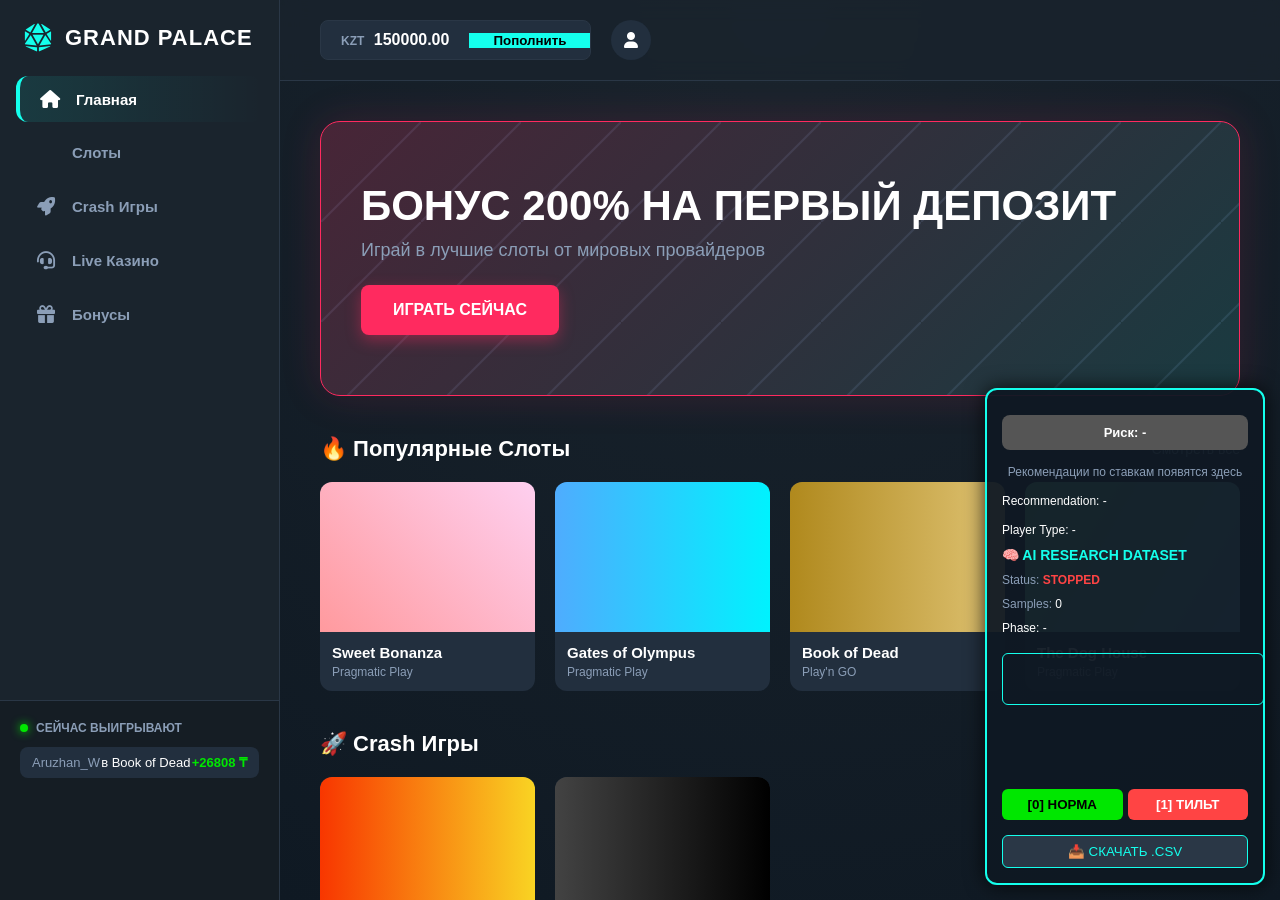
<file: Ai-protector-main/casino-site/index.html>
<!DOCTYPE html>
    <html lang="ru">
    <head>
        <meta charset="UTF-8">
        <meta name="viewport" content="width=device-width, initial-scale=1.0">
        <title>Grand Palace Casino</title>
        <link rel="stylesheet" href="style.css">
        <link href="https://cdnjs.cloudflare.com/ajax/libs/font-awesome/6.0.0/css/all.min.css" rel="stylesheet">
    </head>
    <body>
        <div class="casino-layout">
            <aside class="sidebar">
                <div class="brand">
                    <i class="fa-solid fa-dice-d20"></i> GRAND PALACE
                </div>
                <nav class="side-nav">
                    <a href="#" class="nav-item active" data-page="home"><i class="fa-solid fa-house"></i> Главная</a>
                    <a href="#" class="nav-item" data-page="slots"><i class="fa-solid fa-slot-machine"></i> Слоты</a>
                    <a href="#" class="nav-item" data-page="crash"><i class="fa-solid fa-rocket"></i> Crash Игры</a>
                    <a href="#" class="nav-item" data-page="live"><i class="fa-solid fa-headset"></i> Live Казино</a>
                    <a href="#" class="nav-item" data-page="promos"><i class="fa-solid fa-gift"></i> Бонусы</a>
                </nav>
                <div class="live-feed">
                    <div class="feed-title">Сейчас выигрывают</div>
                    <div class="feed-container" id="recentWinsFeed"></div>
                </div>
            </aside>

            <main class="main-content">
                <header class="top-header">
                    <div class="user-controls">
                        <div class="wallet">
                            <div class="balance-info">
                                <span class="currency">KZT</span>
                                <span id="mainBalance">150000.00</span>
                            </div>
                            <button id="headerDepositBtn" class="btn-deposit">Пополнить</button>
                        </div>
                        <div class="profile-icon"><i class="fa-solid fa-user"></i></div>
                    </div>
                </header>

                <div id="page-home" class="page-view active">
                    <div class="hero-banner">
                        <div class="banner-content">
                            <h1>БОНУС 200% НА ПЕРВЫЙ ДЕПОЗИТ</h1>
                            <p>Играй в лучшие слоты от мировых провайдеров</p>
                            <button class="btn-primary" onclick="document.querySelector('[data-page=\'slots\']').click()">ИГРАТЬ СЕЙЧАС</button>
                        </div>
                    </div>

                    <div class="section-title">
                        <h2>🔥 Популярные Слоты</h2>
                        <a href="#" class="view-all">Смотреть все</a>
                    </div>
                    <div class="game-grid" id="popularSlotsGrid">
                        <div class="game-card" data-game="sweet-bonanza">
                            <div class="game-thumb bonanza-bg"></div>
                            <div class="game-info">
                                <span class="game-name">Sweet Bonanza</span>
                                <span class="provider">Pragmatic Play</span>
                            </div>
                            <div class="play-overlay"><button class="btn-play"><i class="fa-solid fa-play"></i></button></div>
                        </div>
                        <div class="game-card" data-game="gates-olympus">
                            <div class="game-thumb olympus-bg"></div>
                            <div class="game-info">
                                <span class="game-name">Gates of Olympus</span>
                                <span class="provider">Pragmatic Play</span>
                            </div>
                            <div class="play-overlay"><button class="btn-play"><i class="fa-solid fa-play"></i></button></div>
                        </div>
                        <div class="game-card" data-game="book-dead">
                            <div class="game-thumb book-bg"></div>
                            <div class="game-info">
                                <span class="game-name">Book of Dead</span>
                                <span class="provider">Play'n GO</span>
                            </div>
                            <div class="play-overlay"><button class="btn-play"><i class="fa-solid fa-play"></i></button></div>
                        </div>
                        <div class="game-card" data-game="dog-house">
                            <div class="game-thumb dog-bg"></div>
                            <div class="game-info">
                                <span class="game-name">The Dog House</span>
                                <span class="provider">Pragmatic Play</span>
                            </div>
                            <div class="play-overlay"><button class="btn-play"><i class="fa-solid fa-play"></i></button></div>
                        </div>
                    </div>

                    <div class="section-title" style="margin-top: 40px;">
                        <h2>🚀 Crash Игры</h2>
                    </div>
                    <div class="game-grid">
                        <div class="game-card" data-game="aviator">
                            <div class="game-thumb aviator-bg"></div>
                            <div class="game-info">
                                <span class="game-name">Aviator</span>
                                <span class="provider">Spribe</span>
                            </div>
                            <div class="play-overlay"><button class="btn-play"><i class="fa-solid fa-play"></i></button></div>
                        </div>
                        <div class="game-card" data-game="space-xy">
                            <div class="game-thumb space-bg"></div>
                            <div class="game-info">
                                <span class="game-name">Space XY</span>
                                <span class="provider">BGaming</span>
                            </div>
                            <div class="play-overlay"><button class="btn-play"><i class="fa-solid fa-play"></i></button></div>
                        </div>
                    </div>
                </div>

                <div id="game-interface" class="page-view" style="display: none;">
                    <div class="game-header">
                        <button id="backToLobby" class="btn-back"><i class="fa-solid fa-arrow-left"></i> В лобби</button>
                        <h2 id="currentGameTitle">Game Name</h2>
                        <div class="game-balance">Баланс: <span id="ingameBalance">150000</span> KZT</div>
                    </div>

                    <div class="game-frame-container" id="gameEngineArea">
                    </div>
                </div>

            </main>
        </div>

        <div id="globalDepositModal" class="modal-overlay">
            <div class="modal-box">
                <div class="modal-header">
                    <h3>Касса - Пополнение</h3>
                    <button class="close-modal"><i class="fa-solid fa-xmark"></i></button>
                </div>
                <div class="payment-methods">
                    <div class="method active">Visa / Mastercard</div>
                    <div class="method">Kaspi.kz</div>
                    <div class="method">Crypto</div>
                </div>
                <div class="deposit-amounts">
                    <button data-val="5000">5,000 ₸</button>
                    <button data-val="10000">10,000 ₸</button>
                    <button data-val="25000" class="popular">25,000 ₸</button>
                    <button data-val="100000">100,000 ₸</button>
                </div>
                <div class="custom-amount">
                    <input type="number" id="customDeposit" placeholder="Другая сумма...">
                    <button id="confirmDeposit" class="btn-success">Оплатить</button>
                </div>
            </div>
        </div>

        <script src="app.js"></script>
        <script src="logger.js"></script>
    </body>
    </html>
</file>
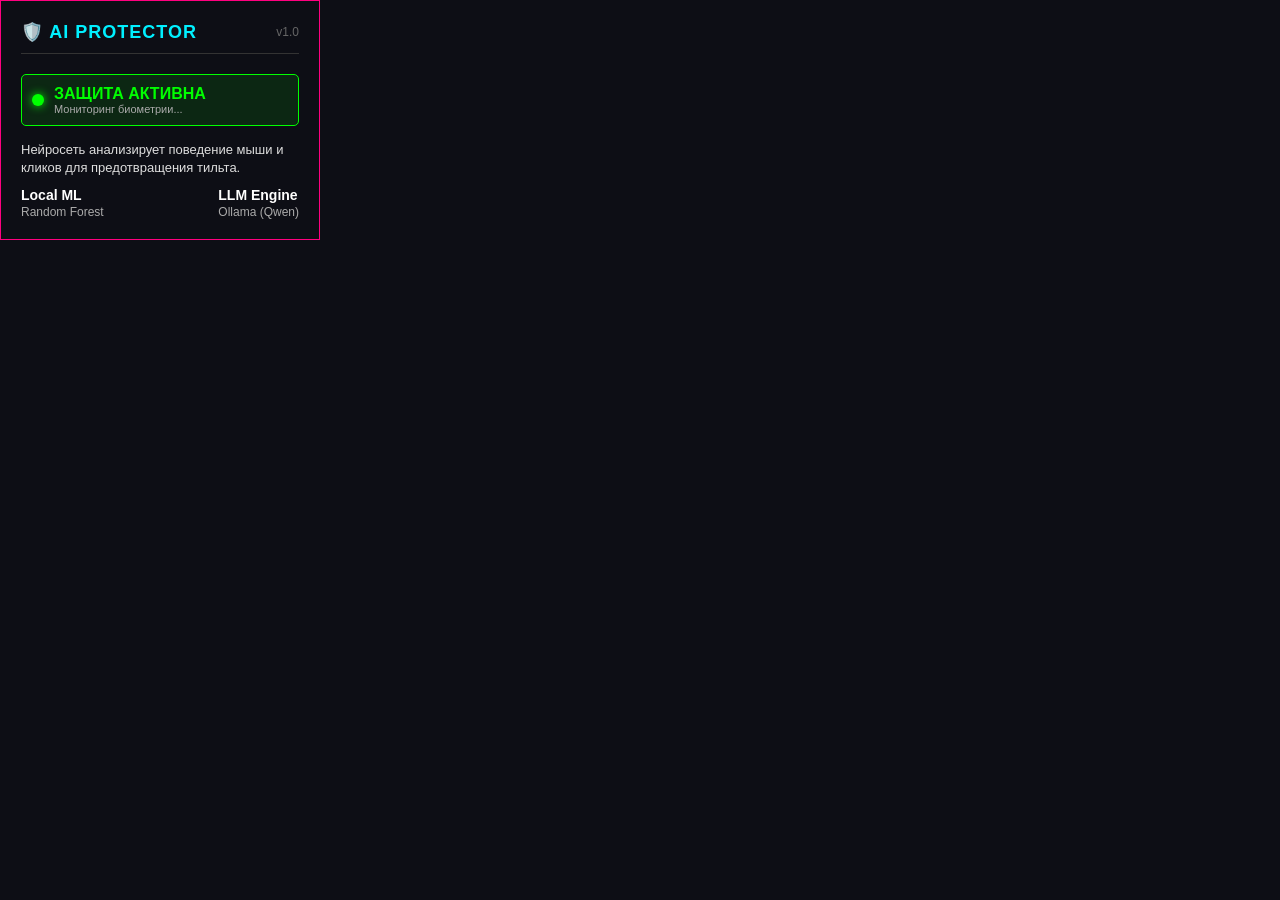
<file: Ai-protector-main/ai-extension/popup.html>
<!DOCTYPE html>
<html lang="ru">
<head>
    <meta charset="UTF-8">
    <style>
        body {
            width: 320px;
            background-color: #0d0e15;
            color: white;
            font-family: 'Segoe UI', sans-serif;
            padding: 0;
            margin: 0;
        }
        .container {
            padding: 20px;
            border: 1px solid #ff007f;
        }
        header {
            display: flex;
            align-items: center;
            justify-content: space-between;
            margin-bottom: 20px;
            border-bottom: 1px solid #333;
            padding-bottom: 10px;
        }
        h3 {
            margin: 0;
            color: #00f0ff;
            font-size: 18px;
            text-transform: uppercase;
            letter-spacing: 1px;
        }
        .status-box {
            background: rgba(0, 255, 0, 0.1);
            border: 1px solid #00ff00;
            padding: 10px;
            border-radius: 5px;
            display: flex;
            align-items: center;
            gap: 10px;
            margin-bottom: 15px;
        }
        .indicator {
            width: 12px;
            height: 12px;
            background-color: #00ff00;
            border-radius: 50%;
            box-shadow: 0 0 10px #00ff00;
            animation: pulse 2s infinite;
        }
        .stats {
            display: flex;
            justify-content: space-between;
            font-size: 12px;
            color: #aaa;
            margin-top: 10px;
        }
        .stat-item strong {
            color: #fff;
            display: block;
            font-size: 14px;
            margin-bottom: 2px;
        }
        @keyframes pulse {
            0% { opacity: 1; }
            50% { opacity: 0.5; }
            100% { opacity: 1; }
        }
    </style>
</head>
<body>
    <div class="container">
        <header>
            <h3>🛡️ AI Protector</h3>
            <span style="font-size: 12px; color: #666;">v1.0</span>
        </header>
        
        <div class="status-box">
            <div class="indicator"></div>
            <div>
                <div style="font-weight: bold; color: #00ff00;">ЗАЩИТА АКТИВНА</div>
                <div style="font-size: 11px; color: #aaa;">Мониторинг биометрии...</div>
            </div>
        </div>

        <div style="font-size: 13px; line-height: 1.4; color: #ddd;">
            Нейросеть анализирует поведение мыши и кликов для предотвращения тильта.
        </div>

        <div class="stats">
            <div class="stat-item">
                <strong>Local ML</strong>
                <span>Random Forest</span>
            </div>
            <div class="stat-item">
                <strong>LLM Engine</strong>
                <span>Ollama (Qwen)</span>
            </div>
        </div>
    </div>
</body>
</html>
</file>
<file: Ai-protector-main/casino-site/style.css>
:root {
    --bg-main: #0f1923;
    --bg-secondary: #1a242d;
    --bg-card: #222f3e;
    --bg-hover: #2c3a4a;
    --accent-primary: #14ffec;
    --accent-secondary: #ff2a5f;
    --text-main: #ffffff;
    --text-muted: #8b9eb7;
    --success: #00e700;
    --danger: #ff4444;
    --border-color: #2a3746;
    --radius-sm: 8px;
    --radius-md: 12px;
    --radius-lg: 20px;
}

* {
    margin: 0;
    padding: 0;
    box-sizing: border-box;
    font-family: 'Segoe UI', Roboto, Helvetica, Arial, sans-serif;
}

body {
    background-color: var(--bg-main);
    color: var(--text-main);
    overflow: hidden;
}

.casino-layout {
    display: flex;
    height: 100vh;
    width: 100vw;
}

.sidebar {
    width: 280px;
    background-color: var(--bg-secondary);
    border-right: 1px solid var(--border-color);
    display: flex;
    flex-direction: column;
    z-index: 100;
}

.brand {
    font-size: 22px;
    font-weight: 900;
    padding: 24px;
    color: var(--text-main);
    display: flex;
    align-items: center;
    gap: 12px;
    letter-spacing: 1px;
}

.brand i {
    color: var(--accent-primary);
    font-size: 28px;
}

.side-nav {
    display: flex;
    flex-direction: column;
    padding: 0 16px;
    gap: 8px;
    flex-grow: 1;
}

.nav-item {
    display: flex;
    align-items: center;
    gap: 16px;
    padding: 14px 20px;
    color: var(--text-muted);
    text-decoration: none;
    font-weight: 600;
    font-size: 15px;
    border-radius: var(--radius-md);
    transition: all 0.2s ease;
}

.nav-item i {
    font-size: 18px;
    width: 20px;
    text-align: center;
}

.nav-item:hover, .nav-item.active {
    background-color: var(--bg-hover);
    color: var(--text-main);
}

.nav-item.active {
    background: linear-gradient(90deg, rgba(20, 255, 236, 0.1) 0%, transparent 100%);
    border-left: 4px solid var(--accent-primary);
}

.live-feed {
    padding: 20px;
    background: rgba(0,0,0,0.2);
    border-top: 1px solid var(--border-color);
    height: 200px;
    overflow: hidden;
}

.feed-title {
    font-size: 12px;
    text-transform: uppercase;
    color: var(--text-muted);
    font-weight: 700;
    margin-bottom: 12px;
    display: flex;
    align-items: center;
    gap: 8px;
}

.feed-title::before {
    content: '';
    display: block;
    width: 8px;
    height: 8px;
    background-color: var(--success);
    border-radius: 50%;
    box-shadow: 0 0 10px var(--success);
}

.feed-container {
    display: flex;
    flex-direction: column;
    gap: 10px;
    font-size: 13px;
}

.feed-item {
    display: flex;
    justify-content: space-between;
    background: var(--bg-card);
    padding: 8px 12px;
    border-radius: var(--radius-sm);
    animation: slideIn 0.3s ease-out;
}

.feed-user { color: var(--text-muted); }
.feed-amount { color: var(--success); font-weight: bold; }

@keyframes slideIn {
    from { opacity: 0; transform: translateY(10px); }
    to { opacity: 1; transform: translateY(0); }
}

.main-content {
    flex-grow: 1;
    display: flex;
    flex-direction: column;
    overflow-y: auto;
    background: radial-gradient(circle at top, #1a242d 0%, #0f1923 100%);
}

.top-header {
    display: flex;
    justify-content: space-between;
    align-items: center;
    padding: 20px 40px;
    background: rgba(26, 36, 45, 0.8);
    backdrop-filter: blur(10px);
    position: sticky;
    top: 0;
    z-index: 50;
    border-bottom: 1px solid var(--border-color);
}

.search-bar {
    background: var(--bg-main);
    border: 1px solid var(--border-color);
    border-radius: var(--radius-lg);
    padding: 10px 20px;
    display: flex;
    align-items: center;
    gap: 10px;
    width: 300px;
}

.search-bar input {
    background: transparent;
    border: none;
    color: var(--text-main);
    outline: none;
    width: 100%;
}

.user-controls {
    display: flex;
    align-items: center;
    gap: 20px;
}

.wallet {
    display: flex;
    align-items: center;
    background: var(--bg-card);
    border-radius: var(--radius-sm);
    overflow: hidden;
    border: 1px solid var(--border-color);
}

.balance-info {
    padding: 10px 20px;
    font-weight: 700;
    font-size: 16px;
}

.currency { color: var(--text-muted); font-size: 12px; margin-right: 5px; }

.btn-deposit {
    background: var(--accent-primary);
    color: #000;
    border: none;
    padding: 0 24px;
    height: 100%;
    font-weight: 800;
    cursor: pointer;
    transition: filter 0.2s;
}

.btn-deposit:hover { filter: brightness(1.1); }

.profile-icon {
    width: 40px; height: 40px;
    background: var(--bg-card);
    border-radius: 50%;
    display: flex;
    justify-content: center;
    align-items: center;
    cursor: pointer;
}

.page-view { display: none; padding: 40px; }
.page-view.active { display: block; animation: fadeIn 0.3s ease; }

@keyframes fadeIn { from { opacity: 0; } to { opacity: 1; } }

.hero-banner {
    background: linear-gradient(135deg, rgba(255, 42, 95, 0.2) 0%, rgba(20, 255, 236, 0.1) 100%), url('data:image/svg+xml;utf8,<svg width="100" height="100" viewBox="0 0 100 100" xmlns="http://www.w3.org/2000/svg"><rect width="100" height="100" fill="%231a242d"/><path d="M0 100 L100 0" stroke="%232a3746" stroke-width="2"/></svg>');
    border-radius: var(--radius-lg);
    padding: 60px 40px;
    margin-bottom: 40px;
    border: 1px solid var(--accent-secondary);
    box-shadow: 0 0 40px rgba(255, 42, 95, 0.15);
}

.banner-content h1 { font-size: 42px; margin-bottom: 10px; font-weight: 900; }
.banner-content p { font-size: 18px; color: var(--text-muted); margin-bottom: 24px; }

.btn-primary {
    background: var(--accent-secondary);
    color: #fff;
    border: none;
    padding: 16px 32px;
    font-size: 16px;
    font-weight: 800;
    border-radius: var(--radius-sm);
    cursor: pointer;
    box-shadow: 0 5px 15px rgba(255, 42, 95, 0.4);
    transition: transform 0.2s;
}

.btn-primary:active { transform: scale(0.95); }

.section-title {
    display: flex;
    justify-content: space-between;
    align-items: center;
    margin-bottom: 20px;
}

.section-title h2 { font-size: 22px; font-weight: 700; }
.view-all { color: var(--text-muted); text-decoration: none; font-size: 14px; }
.view-all:hover { color: var(--accent-primary); }

.game-grid {
    display: grid;
    grid-template-columns: repeat(auto-fill, minmax(200px, 1fr));
    gap: 20px;
}

.game-card {
    background: var(--bg-card);
    border-radius: var(--radius-md);
    overflow: hidden;
    position: relative;
    cursor: pointer;
    transition: transform 0.2s;
}

.game-card:hover { transform: translateY(-5px); }

.game-thumb {
    height: 150px;
    background-size: cover;
    background-position: center;
}

.bonanza-bg { background: linear-gradient(45deg, #ff9a9e 0%, #fecfef 99%, #fecfef 100%); }
.olympus-bg { background: linear-gradient(to right, #4facfe 0%, #00f2fe 100%); }
.book-bg { background: linear-gradient(to right, #b0891d 0%, #dfc374 100%); }
.dog-bg { background: linear-gradient(120deg, #84fab0 0%, #8fd3f4 100%); }
.aviator-bg { background: linear-gradient(to right, #f83600 0%, #f9d423 100%); }
.space-bg { background: linear-gradient(to right, #434343 0%, #000000 100%); }

.game-info { padding: 12px; display: flex; flex-direction: column; }
.game-name { font-weight: 700; font-size: 15px; margin-bottom: 4px; }
.provider { font-size: 12px; color: var(--text-muted); }

.play-overlay {
    position: absolute;
    top: 0; left: 0; width: 100%; height: 150px;
    background: rgba(0,0,0,0.6);
    display: flex;
    justify-content: center;
    align-items: center;
    opacity: 0;
    transition: opacity 0.2s;
}

.game-card:hover .play-overlay { opacity: 1; }

.btn-play {
    width: 60px; height: 60px;
    border-radius: 50%;
    background: var(--accent-primary);
    border: none;
    color: #000;
    font-size: 24px;
    cursor: pointer;
    box-shadow: 0 0 20px var(--accent-primary);
    display: flex; align-items: center; justify-content: center;
    padding-left: 5px;
}

.modal-overlay {
    position: fixed; top: 0; left: 0; width: 100%; height: 100%;
    background: rgba(0,0,0,0.8); backdrop-filter: blur(5px);
    z-index: 1000; display: none; justify-content: center; align-items: center;
}

.modal-box {
    background: var(--bg-secondary); border-radius: var(--radius-lg);
    width: 450px; padding: 30px; border: 1px solid var(--border-color);
}

.modal-header {
    display: flex; justify-content: space-between; align-items: center;
    margin-bottom: 24px;
}

.modal-header h3 { font-size: 20px; font-weight: 700; }
.close-modal { background: none; border: none; color: var(--text-muted); font-size: 20px; cursor: pointer; }

.payment-methods { display: flex; gap: 10px; margin-bottom: 24px; }
.method {
    flex: 1; text-align: center; padding: 12px;
    background: var(--bg-card); border-radius: var(--radius-sm);
    cursor: pointer; border: 1px solid var(--border-color); font-size: 14px;
}
.method.active { border-color: var(--accent-primary); color: var(--accent-primary); }

.deposit-amounts { display: grid; grid-template-columns: 1fr 1fr; gap: 12px; margin-bottom: 20px; }
.deposit-amounts button {
    background: var(--bg-card); border: 1px solid var(--border-color);
    color: var(--text-main); padding: 15px; border-radius: var(--radius-sm);
    font-size: 16px; font-weight: 700; cursor: pointer;
}
.deposit-amounts button:hover { background: var(--bg-hover); }
.deposit-amounts button.popular { border-color: var(--accent-secondary); position: relative; }
.deposit-amounts button.popular::after {
    content: 'ХИТ'; position: absolute; top: -10px; right: -10px;
    background: var(--accent-secondary); font-size: 10px; padding: 3px 6px; border-radius: 4px;
}

.custom-amount { display: flex; gap: 10px; }
.custom-amount input {
    flex: 1; background: var(--bg-card); border: 1px solid var(--border-color);
    color: #fff; padding: 15px; border-radius: var(--radius-sm); font-size: 16px; outline: none;
}
.btn-success {
    background: var(--success); color: #000; border: none;
    padding: 0 30px; border-radius: var(--radius-sm); font-weight: 800; font-size: 16px; cursor: pointer;
}

.game-header {
    display: flex; align-items: center; justify-content: space-between;
    margin-bottom: 20px; background: var(--bg-card); padding: 15px 25px; border-radius: var(--radius-md);
}

.btn-back {
    background: none; border: none; color: var(--text-muted);
    font-size: 16px; cursor: pointer; display: flex; align-items: center; gap: 8px;
}
.btn-back:hover { color: var(--text-main); }

.game-frame-container {
    background: #000; height: 600px; border-radius: var(--radius-lg);
    border: 1px solid var(--border-color); display: flex; flex-direction: column;
    justify-content: center; align-items: center; position: relative;
    box-shadow: inset 0 0 50px rgba(0,0,0,0.8);
}
</file>
